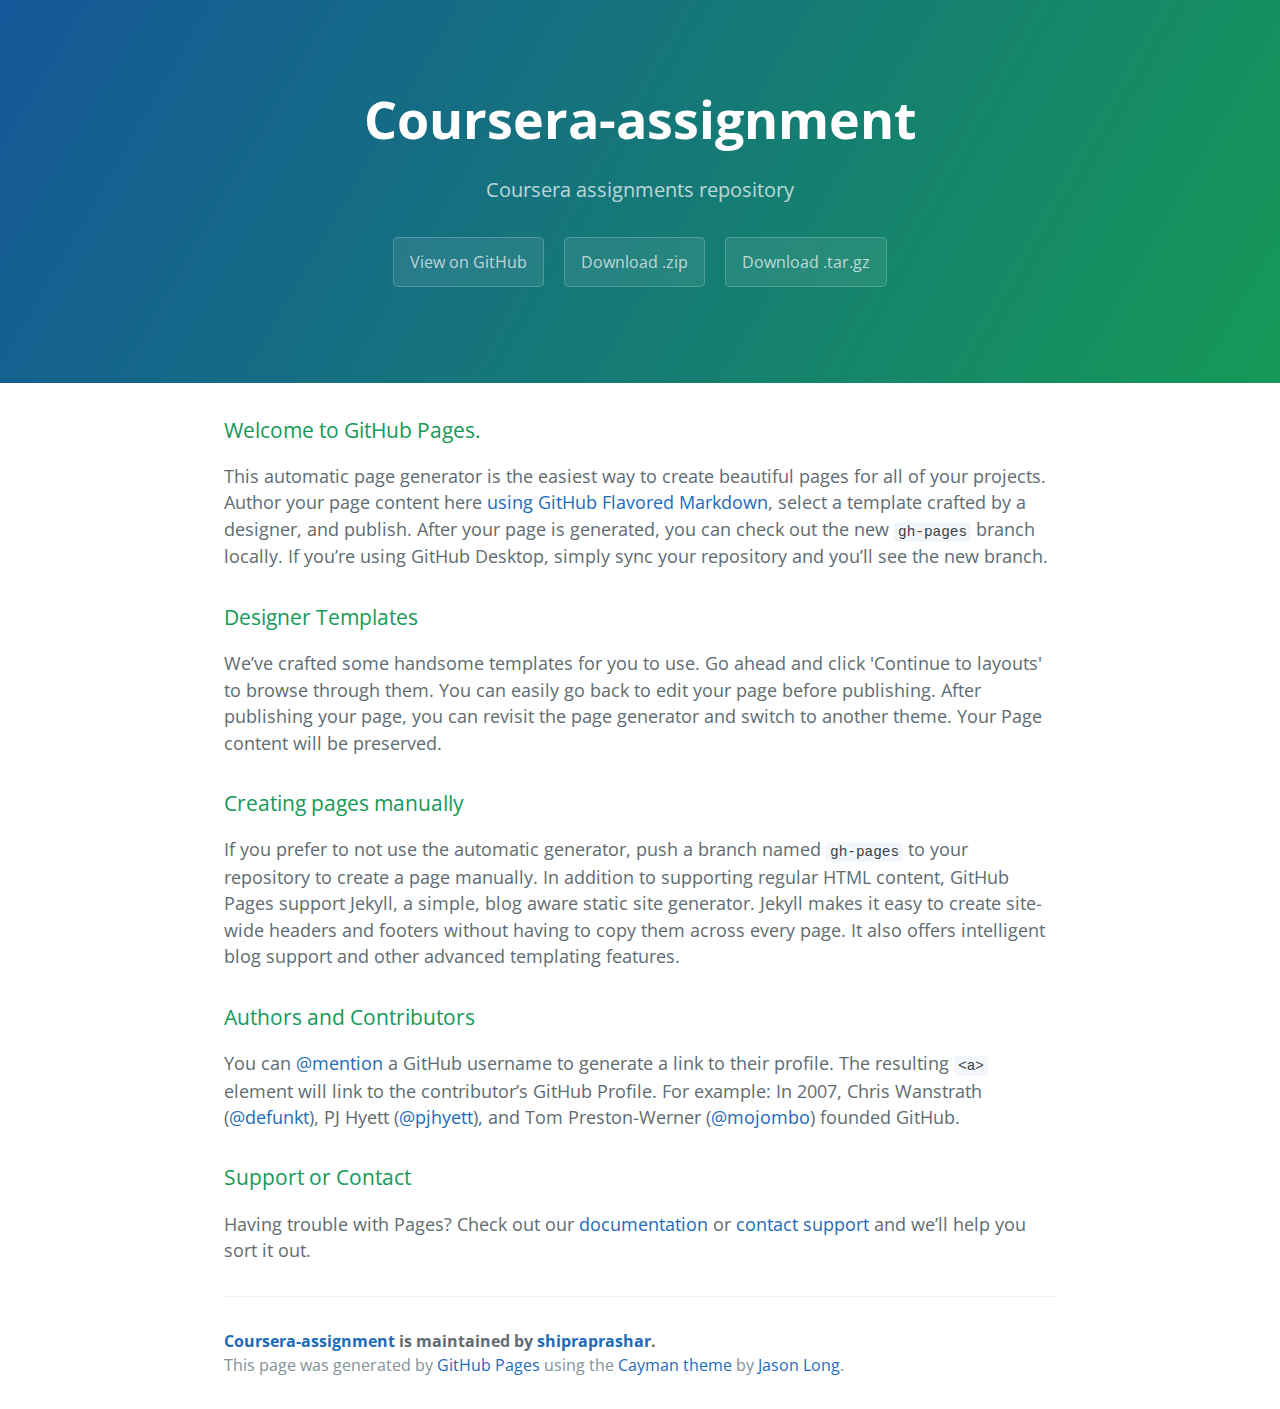
<file: index.html>
<!DOCTYPE html>
<html lang="en-us">
  <head>
    <meta charset="UTF-8">
    <title>Coursera-assignment by shipraprashar</title>
    <meta name="viewport" content="width=device-width, initial-scale=1">
    <link rel="stylesheet" type="text/css" href="stylesheets/normalize.css" media="screen">
    <link href='https://fonts.googleapis.com/css?family=Open+Sans:400,700' rel='stylesheet' type='text/css'>
    <link rel="stylesheet" type="text/css" href="stylesheets/stylesheet.css" media="screen">
    <link rel="stylesheet" type="text/css" href="stylesheets/github-light.css" media="screen">
  </head>
  <body>
    <section class="page-header">
      <h1 class="project-name">Coursera-assignment</h1>
      <h2 class="project-tagline">Coursera assignments repository</h2>
      <a href="https://github.com/shipraprashar/coursera-assignment" class="btn">View on GitHub</a>
      <a href="https://github.com/shipraprashar/coursera-assignment/zipball/master" class="btn">Download .zip</a>
      <a href="https://github.com/shipraprashar/coursera-assignment/tarball/master" class="btn">Download .tar.gz</a>
    </section>

    <section class="main-content">
      <h3>
<a id="welcome-to-github-pages" class="anchor" href="#welcome-to-github-pages" aria-hidden="true"><span aria-hidden="true" class="octicon octicon-link"></span></a>Welcome to GitHub Pages.</h3>

<p>This automatic page generator is the easiest way to create beautiful pages for all of your projects. Author your page content here <a href="https://guides.github.com/features/mastering-markdown/">using GitHub Flavored Markdown</a>, select a template crafted by a designer, and publish. After your page is generated, you can check out the new <code>gh-pages</code> branch locally. If you’re using GitHub Desktop, simply sync your repository and you’ll see the new branch.</p>

<h3>
<a id="designer-templates" class="anchor" href="#designer-templates" aria-hidden="true"><span aria-hidden="true" class="octicon octicon-link"></span></a>Designer Templates</h3>

<p>We’ve crafted some handsome templates for you to use. Go ahead and click 'Continue to layouts' to browse through them. You can easily go back to edit your page before publishing. After publishing your page, you can revisit the page generator and switch to another theme. Your Page content will be preserved.</p>

<h3>
<a id="creating-pages-manually" class="anchor" href="#creating-pages-manually" aria-hidden="true"><span aria-hidden="true" class="octicon octicon-link"></span></a>Creating pages manually</h3>

<p>If you prefer to not use the automatic generator, push a branch named <code>gh-pages</code> to your repository to create a page manually. In addition to supporting regular HTML content, GitHub Pages support Jekyll, a simple, blog aware static site generator. Jekyll makes it easy to create site-wide headers and footers without having to copy them across every page. It also offers intelligent blog support and other advanced templating features.</p>

<h3>
<a id="authors-and-contributors" class="anchor" href="#authors-and-contributors" aria-hidden="true"><span aria-hidden="true" class="octicon octicon-link"></span></a>Authors and Contributors</h3>

<p>You can <a href="https://help.github.com/articles/basic-writing-and-formatting-syntax/#mentioning-users-and-teams" class="user-mention">@mention</a> a GitHub username to generate a link to their profile. The resulting <code>&lt;a&gt;</code> element will link to the contributor’s GitHub Profile. For example: In 2007, Chris Wanstrath (<a href="https://github.com/defunkt" class="user-mention">@defunkt</a>), PJ Hyett (<a href="https://github.com/pjhyett" class="user-mention">@pjhyett</a>), and Tom Preston-Werner (<a href="https://github.com/mojombo" class="user-mention">@mojombo</a>) founded GitHub.</p>

<h3>
<a id="support-or-contact" class="anchor" href="#support-or-contact" aria-hidden="true"><span aria-hidden="true" class="octicon octicon-link"></span></a>Support or Contact</h3>

<p>Having trouble with Pages? Check out our <a href="https://help.github.com/pages">documentation</a> or <a href="https://github.com/contact">contact support</a> and we’ll help you sort it out.</p>

      <footer class="site-footer">
        <span class="site-footer-owner"><a href="https://github.com/shipraprashar/coursera-assignment">Coursera-assignment</a> is maintained by <a href="https://github.com/shipraprashar">shipraprashar</a>.</span>

        <span class="site-footer-credits">This page was generated by <a href="https://pages.github.com">GitHub Pages</a> using the <a href="https://github.com/jasonlong/cayman-theme">Cayman theme</a> by <a href="https://twitter.com/jasonlong">Jason Long</a>.</span>
      </footer>

    </section>

  
  </body>
</html>
</file>
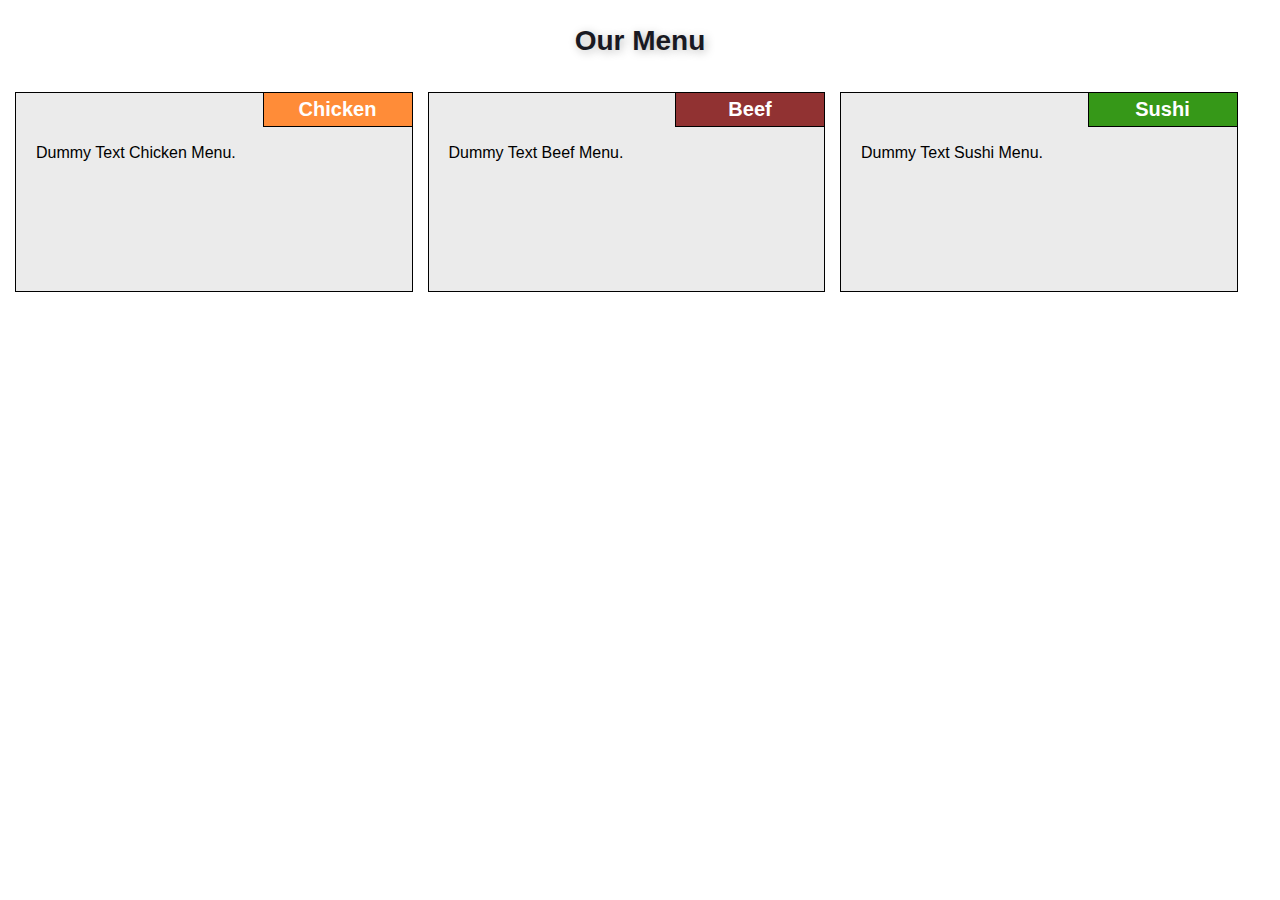
<file: Module2-assignment/index.html>
<!doctype html>
<html lang="en">
    <head>
        <title>Module2-Assignment</title>
        <meta charset="utf-8">
        <meta name="viewport" content="width=device-width, initial-scale=1">
        <link rel="stylesheet" type="text/css" href="css/mystyle.css">
    </head>
    
    <body>
           
            <h1>Our Menu</h1>
            <div class="row">
            <div class="col-lg-4 col-md-6">
               <div class="section">
                <h2 class="chicken">Chicken</h2>
                <p>Dummy Text Chicken Menu.</p>
                </div>
            </div>
            <div class="col-lg-4 col-md-6">
               <div class="section">
                <h2 class="beef">Beef</h2>
                <p>Dummy Text Beef Menu.</p>
                </div>
            </div>
            <div class="col-lg-4 col-md-12">
                <div class="section">
                <h2 class="sushi">Sushi</h2>
                <p>Dummy Text Sushi Menu.</p>
                </div>
            </div>
            </div>
    </body>
    
</html>
</file>
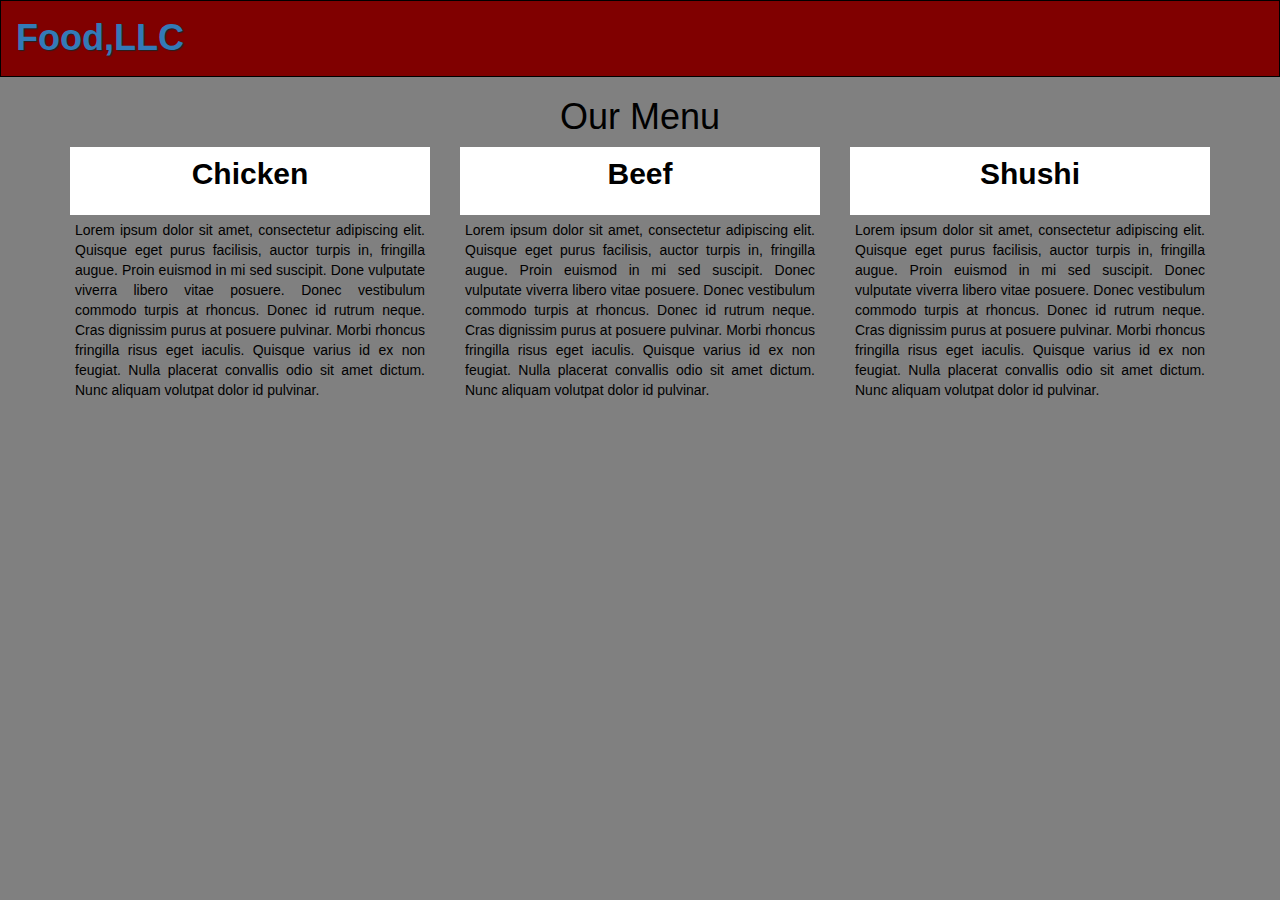
<file: Module3-assignment/index.html>
<!DOCTYPE html>
<html lang="en">
<head>
    <meta charset="utf-8">
    <meta http-equiv="X-UA-Compatible" content="IE=edge">
    <meta name="viewport" content="width=device-width, initial-scale=1" >
    <title>Module3-Assignment</title>
    <link rel="stylesheet" href="css/bootstrap.min.css">
    <link rel="stylesheet" href="css/mystyle.css">
</head>
<body>
<header>
    <nav id="header-nav" class="navbar navbar-default">
        <div class="container"></div>
        
        <div class="navbar-brand">
            <a href="index.html"><h1>Food,LLC</h1></a>
        </div>

        <button type="button" class="navbar-toggle collapsed" data-toggle="collapse" data-target="#collapsable-nav" aria-expanded="false">
        <span class="sr-only">Toggle navigation</span>
        <span class="icon-bar"></span>
        <span class="icon-bar"></span>
        <span class="icon-bar"></span>
        </button>
        </div>
        
        <div id="collapsable-nav" class="collapse navbar-collapse" aria-expanded="true" style="height:1px;">
            <ul id="nav-list" class="nav navbar-nav navbar-right visible-xs">
            <li>
                <a href="#chicken">
                <span >Chicken</span><br class="hidden-xs"></a>
            </li>
                <li>
                <a href="#beef">
                <span >Beef</span><br class="hidden-xs"></a>
            </li>
            <li>
                <a href="#shushi">
                <span >Sushi</span><br class="hidden-xs"></a>
            </li>
            </ul></div>
    </nav>
    <div id="main-content" class="container.fluid">
    <!--<h2 id="menu-categories-title" class="text-center"> Our Menu</h2></div> -->
</header>
<div id="body" class="container">
<section class="row">
    <!--<p><div class="col-xs-12">
    <h3>Chicken</h3>Dummy Chicken Menu,dummy Chicken Menu,dummy Chicken Menu,dummy Chicken Menu,dummy Chicken Menu,dummy Chicken Menu,dummy Chicken Menu,dummy Chicken Menu,dummy Chicken Menu,dummy Chicken Menu,dummy Chicken Menu,dummy Chicken Menu,dummy Chicken Menu,dummy Chicken Menu,dummy Chicken Menu</p> -->
    <h1 id="menu" class="text-center">Our Menu</h1>
        <div class="col-md-4 col-sm-6 col-xs-12">
            <div id="chicken" class="section">
                <h2 class="item text-center">Chicken</h2>
                <p>Lorem ipsum dolor sit amet, consectetur adipiscing elit. Quisque eget purus facilisis, auctor turpis in, fringilla augue. Proin euismod in mi sed suscipit. Done vulputate viverra libero vitae posuere. Donec vestibulum commodo turpis at rhoncus. Donec id rutrum neque. Cras dignissim purus at posuere pulvinar. Morbi rhoncus fringilla risus eget iaculis.  Quisque varius id ex non feugiat. Nulla placerat convallis odio sit amet dictum. Nunc aliquam volutpat dolor id pulvinar.</p>
            </div>
        </div>
        <div class="col-md-4 col-sm-6 col-xs-12">
            <div id="beef" class="section">
                <h2 class="item text-center">Beef</h2>
                <p>Lorem ipsum dolor sit amet, consectetur adipiscing elit. Quisque eget purus facilisis, auctor turpis in, fringilla augue. Proin euismod in mi sed suscipit. Donec vulputate viverra libero vitae posuere. Donec vestibulum commodo turpis at rhoncus. Donec id rutrum neque. Cras dignissim purus at posuere pulvinar. Morbi rhoncus fringilla risus eget iaculis.  Quisque varius id ex non feugiat. Nulla placerat convallis odio sit amet dictum. Nunc aliquam volutpat dolor id pulvinar.</p>
            </div>
        </div>
        <div class="col-md-4 col-sm-12 col-xs-12">
            <div id="shushi" class="section">
                <h2 class="item text-center">Shushi</h2>
                <p>Lorem ipsum dolor sit amet, consectetur adipiscing elit. Quisque eget purus facilisis, auctor turpis in, fringilla augue. Proin euismod in mi sed suscipit. Donec vulputate viverra libero vitae posuere. Donec vestibulum commodo turpis at rhoncus. Donec id rutrum neque. Cras dignissim purus at posuere pulvinar. Morbi rhoncus fringilla risus eget iaculis.  Quisque varius id ex non feugiat. Nulla placerat convallis odio sit amet dictum. Nunc aliquam volutpat dolor id pulvinar.</p>
            </div>
        </div>  
</section>
</div>
</div>

<!-- jQuery (Bootstrap JS plugins depend on it) -->
<script src="js/jquery-2.1.4.js"></script>
<script src="js/bootstrap.min.js"></script>
<!-- <script src="js/script.js"></script>   -->
</body>
</html>
</file>
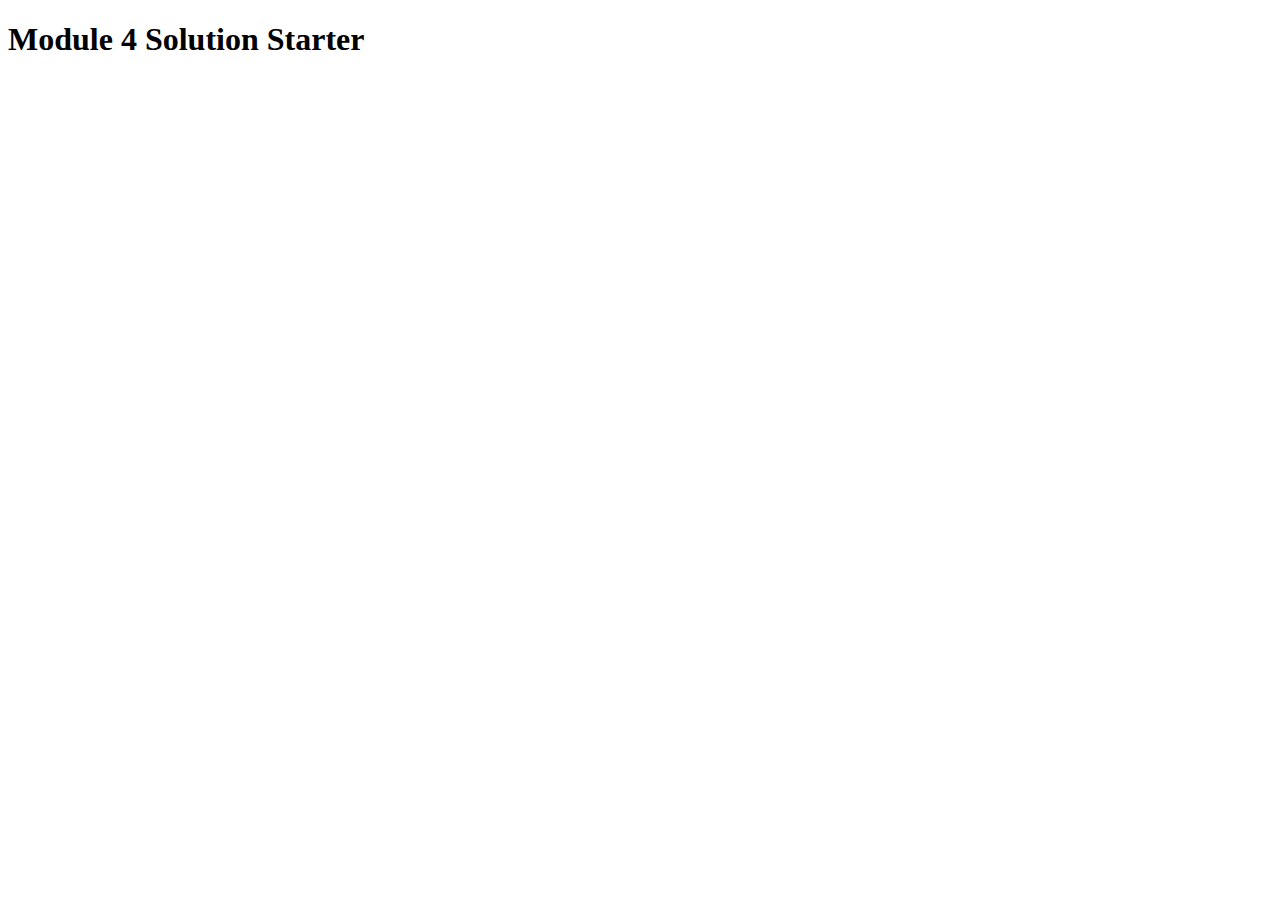
<file: Module4-assignment/index.html>
<!DOCTYPE html>
<html>
<head>
  <meta charset="utf-8">
  <title>Module 4 Solution Starter</title>
  <script src="SpeakHello.js"></script>
  <script src="SpeakGoodBye.js"></script>
  <script src="script.js"></script>
</head>
<body>
  <h1>Module 4 Solution Starter</h1>
</body>
</html>
</file>
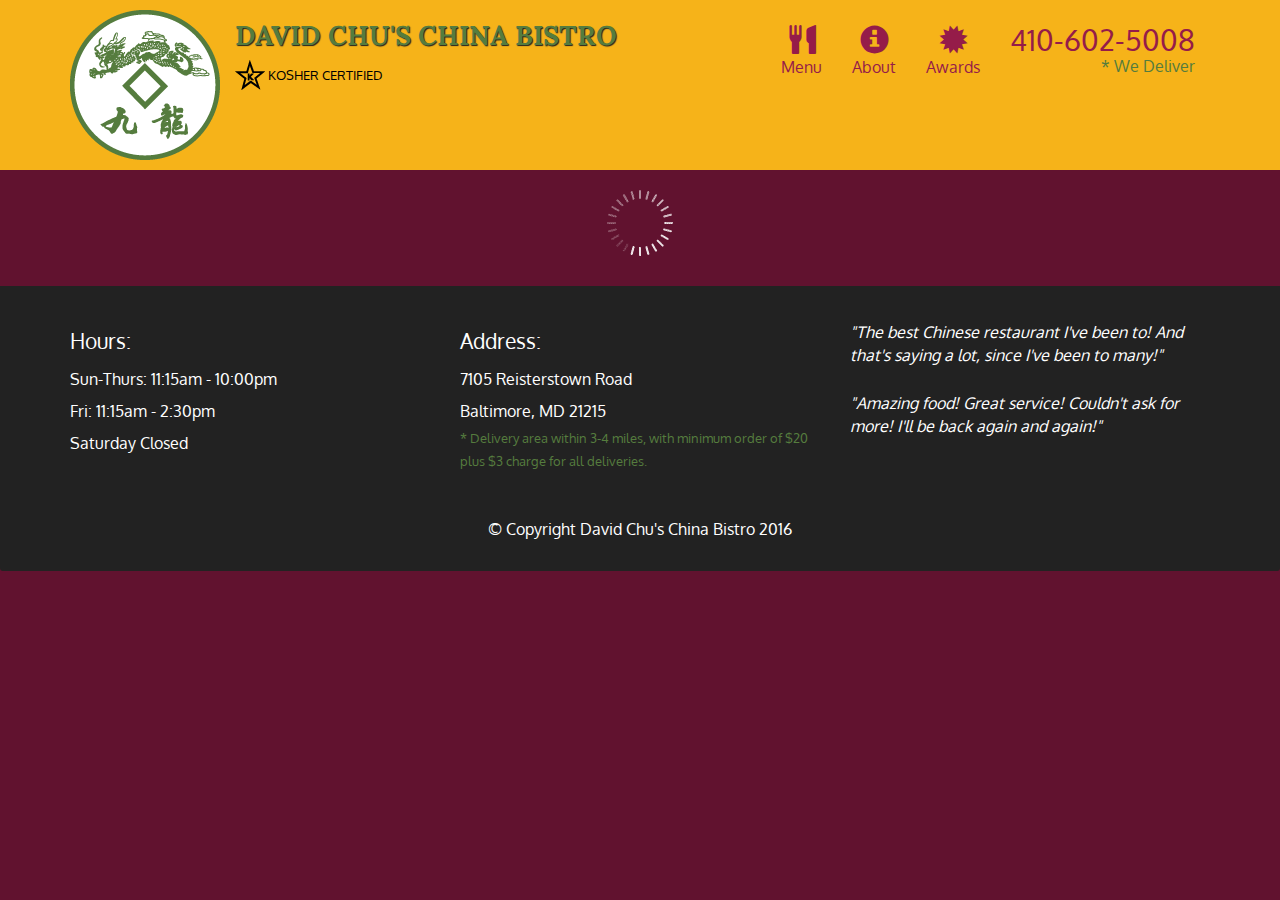
<file: Module5-assignment/index.html>
<!doctype html>
<html lang="en">
  <head>
    <meta charset="utf-8">
    <meta http-equiv="X-UA-Compatible" content="IE=edge">
    <meta name="viewport" content="width=device-width, initial-scale=1">
    <title>David Chu's China Bistro</title>
    <link rel="stylesheet" href="css/bootstrap.min.css">
    <link rel="stylesheet" href="css/styles.css">
    <link href='https://fonts.googleapis.com/css?family=Oxygen:400,300,700' rel='stylesheet' type='text/css'>
    <link href='https://fonts.googleapis.com/css?family=Lora' rel='stylesheet' type='text/css'>
  </head>
<body>
  <header>
    <nav id="header-nav" class="navbar navbar-default">
      <div class="container">
        <div class="navbar-header">
          <a href="index.html" class="pull-left visible-md visible-lg">
            <div id="logo-img" alt="Logo image"></div>
          </a>

          <div class="navbar-brand">
            <a href="index.html"><h1>David Chu's China Bistro</h1></a>
            <p>
              <img src="images/star-k-logo.png" alt="Kosher certification">
              <span>Kosher Certified</span>
            </p>
          </div>

          <button id="navbarToggle" type="button" class="navbar-toggle collapsed" data-toggle="collapse" data-target="#collapsable-nav" aria-expanded="false">
            <span class="sr-only">Toggle navigation</span>
            <span class="icon-bar"></span>
            <span class="icon-bar"></span>
            <span class="icon-bar"></span>
          </button>
        </div>
        
        <div id="collapsable-nav" class="collapse navbar-collapse">
           <ul id="nav-list" class="nav navbar-nav navbar-right">
            <li id="navHomeButton" class="visible-xs active">
              <a href="index.html">
                <span class="glyphicon glyphicon-home"></span> Home</a>
            </li>
            <li id="navMenuButton">
              <a href="#" onclick="$dc.loadMenuCategories();">
                <span class="glyphicon glyphicon-cutlery"></span><br class="hidden-xs"> Menu</a>
            </li>
            <li>
              <a href="#">
                <span class="glyphicon glyphicon-info-sign"></span><br class="hidden-xs"> About</a>
            </li>
            <li>
              <a href="#">
                <span class="glyphicon glyphicon-certificate"></span><br class="hidden-xs"> Awards</a>
            </li>
            <li id="phone" class="hidden-xs">
              <a href="tel:410-602-5008">
                <span>410-602-5008</span></a><div>* We Deliver</div>
            </li>
          </ul><!-- #nav-list -->
        </div><!-- .collapse .navbar-collapse -->
      </div><!-- .container -->
    </nav><!-- #header-nav -->
  </header>

  <div id="call-btn" class="visible-xs">
    <a class="btn" href="tel:410-602-5008">
    <span class="glyphicon glyphicon-earphone"></span>
    410-602-5008
    </a>
  </div>
  <div id="xs-deliver" class="text-center visible-xs">* We Deliver</div>

  <div id="main-content" class="container"></div>

  <footer class="panel-footer">
    <div class="container">
      <div class="row">
        <section id="hours" class="col-sm-4">
          <span>Hours:</span><br>
          Sun-Thurs: 11:15am - 10:00pm<br>
          Fri: 11:15am - 2:30pm<br>
          Saturday Closed
          <hr class="visible-xs">
        </section>
        <section id="address" class="col-sm-4">
          <span>Address:</span><br>
          7105 Reisterstown Road<br>
          Baltimore, MD 21215
          <p>* Delivery area within 3-4 miles, with minimum order of $20 plus $3 charge for all deliveries.</p>
          <hr class="visible-xs">
        </section>
        <section id="testimonials" class="col-sm-4">
          <p>"The best Chinese restaurant I've been to! And that's saying a lot, since I've been to many!"</p>
          <p>"Amazing food! Great service! Couldn't ask for more! I'll be back again and again!"</p>
        </section>
      </div>
      <div class="text-center">&copy; Copyright David Chu's China Bistro 2016</div>
    </div>
  </footer>

  <!-- jQuery (Bootstrap JS plugins depend on it) -->
  <script src="js/jquery-2.1.4.min.js"></script>
  <script src="js/bootstrap.min.js"></script>
  <script src="js/ajax-utils.js"></script>
  <script src="js/script.js"></script>
</body>
</html>
</file>
<file: stylesheets/stylesheet.css>
* {
  box-sizing: border-box; }

body {
  padding: 0;
  margin: 0;
  font-family: "Open Sans", "Helvetica Neue", Helvetica, Arial, sans-serif;
  font-size: 16px;
  line-height: 1.5;
  color: #606c71; }

a {
  color: #1e6bb8;
  text-decoration: none; }
  a:hover {
    text-decoration: underline; }

.btn {
  display: inline-block;
  margin-bottom: 1rem;
  color: rgba(255, 255, 255, 0.7);
  background-color: rgba(255, 255, 255, 0.08);
  border-color: rgba(255, 255, 255, 0.2);
  border-style: solid;
  border-width: 1px;
  border-radius: 0.3rem;
  transition: color 0.2s, background-color 0.2s, border-color 0.2s; }
  .btn + .btn {
    margin-left: 1rem; }

.btn:hover {
  color: rgba(255, 255, 255, 0.8);
  text-decoration: none;
  background-color: rgba(255, 255, 255, 0.2);
  border-color: rgba(255, 255, 255, 0.3); }

@media screen and (min-width: 64em) {
  .btn {
    padding: 0.75rem 1rem; } }

@media screen and (min-width: 42em) and (max-width: 64em) {
  .btn {
    padding: 0.6rem 0.9rem;
    font-size: 0.9rem; } }

@media screen and (max-width: 42em) {
  .btn {
    display: block;
    width: 100%;
    padding: 0.75rem;
    font-size: 0.9rem; }
    .btn + .btn {
      margin-top: 1rem;
      margin-left: 0; } }

.page-header {
  color: #fff;
  text-align: center;
  background-color: #159957;
  background-image: linear-gradient(120deg, #155799, #159957); }

@media screen and (min-width: 64em) {
  .page-header {
    padding: 5rem 6rem; } }

@media screen and (min-width: 42em) and (max-width: 64em) {
  .page-header {
    padding: 3rem 4rem; } }

@media screen and (max-width: 42em) {
  .page-header {
    padding: 2rem 1rem; } }

.project-name {
  margin-top: 0;
  margin-bottom: 0.1rem; }

@media screen and (min-width: 64em) {
  .project-name {
    font-size: 3.25rem; } }

@media screen and (min-width: 42em) and (max-width: 64em) {
  .project-name {
    font-size: 2.25rem; } }

@media screen and (max-width: 42em) {
  .project-name {
    font-size: 1.75rem; } }

.project-tagline {
  margin-bottom: 2rem;
  font-weight: normal;
  opacity: 0.7; }

@media screen and (min-width: 64em) {
  .project-tagline {
    font-size: 1.25rem; } }

@media screen and (min-width: 42em) and (max-width: 64em) {
  .project-tagline {
    font-size: 1.15rem; } }

@media screen and (max-width: 42em) {
  .project-tagline {
    font-size: 1rem; } }

.main-content :first-child {
  margin-top: 0; }
.main-content img {
  max-width: 100%; }
.main-content h1, .main-content h2, .main-content h3, .main-content h4, .main-content h5, .main-content h6 {
  margin-top: 2rem;
  margin-bottom: 1rem;
  font-weight: normal;
  color: #159957; }
.main-content p {
  margin-bottom: 1em; }
.main-content code {
  padding: 2px 4px;
  font-family: Consolas, "Liberation Mono", Menlo, Courier, monospace;
  font-size: 0.9rem;
  color: #383e41;
  background-color: #f3f6fa;
  border-radius: 0.3rem; }
.main-content pre {
  padding: 0.8rem;
  margin-top: 0;
  margin-bottom: 1rem;
  font: 1rem Consolas, "Liberation Mono", Menlo, Courier, monospace;
  color: #567482;
  word-wrap: normal;
  background-color: #f3f6fa;
  border: solid 1px #dce6f0;
  border-radius: 0.3rem; }
  .main-content pre > code {
    padding: 0;
    margin: 0;
    font-size: 0.9rem;
    color: #567482;
    word-break: normal;
    white-space: pre;
    background: transparent;
    border: 0; }
.main-content .highlight {
  margin-bottom: 1rem; }
  .main-content .highlight pre {
    margin-bottom: 0;
    word-break: normal; }
.main-content .highlight pre, .main-content pre {
  padding: 0.8rem;
  overflow: auto;
  font-size: 0.9rem;
  line-height: 1.45;
  border-radius: 0.3rem; }
.main-content pre code, .main-content pre tt {
  display: inline;
  max-width: initial;
  padding: 0;
  margin: 0;
  overflow: initial;
  line-height: inherit;
  word-wrap: normal;
  background-color: transparent;
  border: 0; }
  .main-content pre code:before, .main-content pre code:after, .main-content pre tt:before, .main-content pre tt:after {
    content: normal; }
.main-content ul, .main-content ol {
  margin-top: 0; }
.main-content blockquote {
  padding: 0 1rem;
  margin-left: 0;
  color: #819198;
  border-left: 0.3rem solid #dce6f0; }
  .main-content blockquote > :first-child {
    margin-top: 0; }
  .main-content blockquote > :last-child {
    margin-bottom: 0; }
.main-content table {
  display: block;
  width: 100%;
  overflow: auto;
  word-break: normal;
  word-break: keep-all; }
  .main-content table th {
    font-weight: bold; }
  .main-content table th, .main-content table td {
    padding: 0.5rem 1rem;
    border: 1px solid #e9ebec; }
.main-content dl {
  padding: 0; }
  .main-content dl dt {
    padding: 0;
    margin-top: 1rem;
    font-size: 1rem;
    font-weight: bold; }
  .main-content dl dd {
    padding: 0;
    margin-bottom: 1rem; }
.main-content hr {
  height: 2px;
  padding: 0;
  margin: 1rem 0;
  background-color: #eff0f1;
  border: 0; }

@media screen and (min-width: 64em) {
  .main-content {
    max-width: 64rem;
    padding: 2rem 6rem;
    margin: 0 auto;
    font-size: 1.1rem; } }

@media screen and (min-width: 42em) and (max-width: 64em) {
  .main-content {
    padding: 2rem 4rem;
    font-size: 1.1rem; } }

@media screen and (max-width: 42em) {
  .main-content {
    padding: 2rem 1rem;
    font-size: 1rem; } }

.site-footer {
  padding-top: 2rem;
  margin-top: 2rem;
  border-top: solid 1px #eff0f1; }

.site-footer-owner {
  display: block;
  font-weight: bold; }

.site-footer-credits {
  color: #819198; }

@media screen and (min-width: 64em) {
  .site-footer {
    font-size: 1rem; } }

@media screen and (min-width: 42em) and (max-width: 64em) {
  .site-footer {
    font-size: 1rem; } }

@media screen and (max-width: 42em) {
  .site-footer {
    font-size: 0.9rem; } }
</file>
<file: stylesheets/github-light.css>
/*
The MIT License (MIT)

Copyright (c) 2016 GitHub, Inc.

Permission is hereby granted, free of charge, to any person obtaining a copy
of this software and associated documentation files (the "Software"), to deal
in the Software without restriction, including without limitation the rights
to use, copy, modify, merge, publish, distribute, sublicense, and/or sell
copies of the Software, and to permit persons to whom the Software is
furnished to do so, subject to the following conditions:

The above copyright notice and this permission notice shall be included in all
copies or substantial portions of the Software.

THE SOFTWARE IS PROVIDED "AS IS", WITHOUT WARRANTY OF ANY KIND, EXPRESS OR
IMPLIED, INCLUDING BUT NOT LIMITED TO THE WARRANTIES OF MERCHANTABILITY,
FITNESS FOR A PARTICULAR PURPOSE AND NONINFRINGEMENT. IN NO EVENT SHALL THE
AUTHORS OR COPYRIGHT HOLDERS BE LIABLE FOR ANY CLAIM, DAMAGES OR OTHER
LIABILITY, WHETHER IN AN ACTION OF CONTRACT, TORT OR OTHERWISE, ARISING FROM,
OUT OF OR IN CONNECTION WITH THE SOFTWARE OR THE USE OR OTHER DEALINGS IN THE
SOFTWARE.

*/

.pl-c /* comment */ {
  color: #969896;
}

.pl-c1 /* constant, variable.other.constant, support, meta.property-name, support.constant, support.variable, meta.module-reference, markup.raw, meta.diff.header */,
.pl-s .pl-v /* string variable */ {
  color: #0086b3;
}

.pl-e /* entity */,
.pl-en /* entity.name */ {
  color: #795da3;
}

.pl-smi /* variable.parameter.function, storage.modifier.package, storage.modifier.import, storage.type.java, variable.other */,
.pl-s .pl-s1 /* string source */ {
  color: #333;
}

.pl-ent /* entity.name.tag */ {
  color: #63a35c;
}

.pl-k /* keyword, storage, storage.type */ {
  color: #a71d5d;
}

.pl-s /* string */,
.pl-pds /* punctuation.definition.string, string.regexp.character-class */,
.pl-s .pl-pse .pl-s1 /* string punctuation.section.embedded source */,
.pl-sr /* string.regexp */,
.pl-sr .pl-cce /* string.regexp constant.character.escape */,
.pl-sr .pl-sre /* string.regexp source.ruby.embedded */,
.pl-sr .pl-sra /* string.regexp string.regexp.arbitrary-repitition */ {
  color: #183691;
}

.pl-v /* variable */ {
  color: #ed6a43;
}

.pl-id /* invalid.deprecated */ {
  color: #b52a1d;
}

.pl-ii /* invalid.illegal */ {
  color: #f8f8f8;
  background-color: #b52a1d;
}

.pl-sr .pl-cce /* string.regexp constant.character.escape */ {
  font-weight: bold;
  color: #63a35c;
}

.pl-ml /* markup.list */ {
  color: #693a17;
}

.pl-mh /* markup.heading */,
.pl-mh .pl-en /* markup.heading entity.name */,
.pl-ms /* meta.separator */ {
  font-weight: bold;
  color: #1d3e81;
}

.pl-mq /* markup.quote */ {
  color: #008080;
}

.pl-mi /* markup.italic */ {
  font-style: italic;
  color: #333;
}

.pl-mb /* markup.bold */ {
  font-weight: bold;
  color: #333;
}

.pl-md /* markup.deleted, meta.diff.header.from-file */ {
  color: #bd2c00;
  background-color: #ffecec;
}

.pl-mi1 /* markup.inserted, meta.diff.header.to-file */ {
  color: #55a532;
  background-color: #eaffea;
}

.pl-mdr /* meta.diff.range */ {
  font-weight: bold;
  color: #795da3;
}

.pl-mo /* meta.output */ {
  color: #1d3e81;
}
</file>
<file: Module2-assignment/css/mystyle.css>
* {
    box-sizing: border-box;
}
body {
    font-family: sans-serif;
    margin: 0;
    font-size: 16px/18px;
}

h1{
    text-align: center;
    font-size: 175%;
    margin: 0;
    margin-top: 25px;
    margin-bottom: 20px;
    text-shadow: 2px 2px 10px #bbb;
    color: #191922;
}
h2 {
    display: inline-block;
    border: 1px solid black;
    padding: 5px;
    font-size: 125%;
    width: 150px;
    text-align: center;
    margin-top: -13px;
    margin-bottom: 0;
    position: absolute;
    right: -1px;
    top: 12px;
    color: #fff;
}
.chicken {
    background-color: #ff8c38;
}
.chicken:hover {
    background-color: white;
    color: #ff8c38;
    cursor: pointer;
}
.beef {
    background-color: #913232;
}
.beef:hover {
    background-color: white;
    color: #913232;
    cursor: pointer;

}
.sushi {
    background-color: #369818;
}
.sushi:hover {
    background-color: white;
    color: #369818;
    cursor: pointer;
}


.section {
    background-color: #ebebeb;
    border: 1px solid black;
    position: relative;
    min-height: 200px;
    margin-right: 15px;
    margin-left: auto;
    margin-bottom: 15px;
    padding: 20px;
    padding-top: 35px;
    box-sizing: border-box;
    min-width: 300px;
    overflow: hidden;

}        


/************* Responsive framework *************/
.row {
    width: 100%;
    margin: 0;
    padding: 15px;
    
}

@media (min-width: 992px) {
    .col-lg-1, .col-lg-2, .col-lg-3, .col-lg-4, .col-lg-5, .col-lg-6, .col-lg-7, .col-lg-8, .col-lg-9, .col-lg-10, .col-lg-11, .col-lg-12{
        float: left;
    }
    .col-lg-1 {
        width: 8.33%;
    }
    .col-lg-2 {
        width: 16.66%;
    }
    .col-lg-3 {
        width: 25%;
    }
    .col-lg-4 {
        width: 33%;
    }
    .col-lg-5 {
        width: 41.66%;
    }
    .col-lg-6 {
        width: 50%;
    }
    .col-lg-7 {
        width: 58.33%;
    }
    .col-lg-8 {
        width: 66.66%;
    }
    .col-lg-9 {
        width: 74.99%;
    }
    .col-lg-10 {
        width: 83.33%;
    }
    .col-lg-11 {
        width: 91.66%;
    }
    .col-lg-12 {
        width: 100%;
    }
}


@media (min-width: 768px) and (max-width: 991px) {
     .col-md-1, .col-md-2, .col-md-3, .col-md-4, .col-md-5, .col-md-6, .col-md-7, .col-md-8, .col-md-9, .col-md-10, .col-md-11, .col-md-12{
        float: left;
    }
    .col-md-1 {
        width: 8.33%;
    }
    .col-md-2 {
        width: 16.66%;
    }
    .col-md-3 {
        width: 25%;
    }
    .col-md-4 {
        width: 33%;
    }
    .col-md-5 {
        width: 41.66%;
    }
    .col-md-6 {
        width: 50%;
    }
    .col-md-7 {
        width: 58.33%;
    }
    .col-md-8 {
        width: 66.66%;
    }
    .col-md-9 {
        width: 74.99%;
    }
    .col-md-10 {
        width: 83.33%;
    }
    .col-md-11 {
        width: 91.66%;
    }
    .col-md-12 {
        width: 100%;
    }
}
</file>
<file: Module3-assignment/css/mystyle.css>
body{
    font-size: 14px;
    color: black;
    background-color: grey;
    font-family: Helvetica;

}
/** Header**/
#header-nav{
    background-color: maroon;
    border-radius: 0;
    border: 1.5px solid black;
    margin-bottom: 0px;
}

.navbar-brand {
    padding-top: 50px;
    padding-bottom: 25px; 
}

.navbar-brand a:hover, .navbar-brand a:focus {
    text-decoration: none;
}

.navbar-brand h1 {
    font-weight: bold;
    text-shadow: 1px 1px 1px #222;
    margin-top: -13px;
    margin-bottom: 75px;
    line-height: .80px;

}

#nav-list {
    margin-top: 10px;
}

#nav-list a{
    color: black;
    text-align: center;
}

#nav-list a:hover {
    background: #E7E7E7;
}

#nav-list a span {
    font-size: 1.8em;
}
.navbar-header button.navbar-toggle, .navbar-header .icon-bar {
    border: 1px solid black;
}

h2{
    font-weight: bold;
    color: solid black;
    background-color: white;
    margin: 0px;
    padding:10px 10px 25px;
}

p{
    background-color: grey;
    color: solid black;
    text-align: justify;
    padding:   5px;
}
h3{
    text-align: center;
    margin-top: 0px;
    padding-top: 10px;
    color: solid black;
    background-color: grey;
}
h3 a:hover{
    text-decoration: none;
}
</file>
<file: Module5-assignment/css/styles.css>
body {
  font-size: 16px;
  color: #fff;
  background-color: #61122f;
  font-family: 'Oxygen', sans-serif;
}

/** HEADER **/
#header-nav {
  background-color: #f6b319;
  border-radius: 0;
  border: 0;
}

#logo-img {
  background: url('../images/restaurant-logo_large.png') no-repeat;
  width: 150px;
  height: 150px;
  margin: 10px 15px 10px 0;
}

.navbar-brand {
  padding-top: 25px;
}
.navbar-brand h1 { /* Restaurant name */
  font-family: 'Lora', serif;
  color: #557c3e;
  font-size: 1.5em;
  text-transform: uppercase;
  font-weight: bold;
  text-shadow: 1px 1px 1px #222;
  margin-top: 0;
  margin-bottom: 0;
  line-height: .75;
}
.navbar-brand a:hover, .navbar-brand a:focus {
  text-decoration: none;
}
.navbar-brand p { /* Kosher cert */
  color: #000;
  text-transform: uppercase;
  font-size: .7em;
  margin-top: 15px;
}
.navbar-brand p span { /* Star-K */
  vertical-align: middle;
}

#nav-list {
  margin-top: 10px;
}
#nav-list a {
  color: #951C49;
  text-align: center;
}
#nav-list a:hover {
  background: #E7E7E7;
}
#nav-list a span {
  font-size: 1.8em;
}

#phone {
  margin-top: 5px;
}
#phone a { /* Phone number */
  text-align: right;
  padding-bottom: 0;
}
#phone div { /* We Deliver */
  color: #557c3e;
  text-align: right;
  padding-right: 15px;
}

.navbar-header button.navbar-toggle, .navbar-header .icon-bar {
  border: 1px solid #61122f;
}
.navbar-header button.navbar-toggle {
  clear: both;
  margin-top: -30px;
}
/* END HEADER */

/* FOOTER */
.panel-footer {
  margin-top: 30px;
  padding-top: 35px;
  padding-bottom: 30px;
  background-color: #222;
  border-top: 0;
}
.panel-footer div.row {
  margin-bottom: 35px;
}
#hours, #address {
  line-height: 2;
}
#hours > span, #address > span {
  font-size: 1.3em;
}
#address p {
  color: #557c3e;
  font-size: .8em;
  line-height: 1.8;
}
#testimonials {
  font-style: italic;
}
#testimonials p:nth-child(2) {
  margin-top: 25px;
}
/* END FOOTER */



/* HOME PAGE */
.container .jumbotron {
  box-shadow: 0 0 50px #3F0C1F;
  border: 2px solid #3F0C1F;
}

#menu-tile, #specials-tile, #map-tile {
  height: 250px;
  width: 100%;
  margin-bottom: 15px;
  position: relative;
  border: 2px solid #3F0C1F;
  overflow: hidden;
}
#menu-tile:hover, #specials-tile:hover, #map-tile:hover {
  box-shadow: 0 1px 5px 1px #cccccc;
}
#menu-tile {
  background: url('../images/menu-tile.jpg') no-repeat;
  background-position: center;
}
#specials-tile {
  background: url('../images/specials-tile.jpg') no-repeat;
  background-position: center;
}
#menu-tile span, #specials-tile span, #map-tile span {
  position: absolute;
  bottom: 0;
  right: 0;
  width: 100%;
  text-align: center;
  font-size: 1.6em;
  text-transform: uppercase;
  background-color: #000;
  color: #fff;
  opacity: .8;
}
/* END HOME PAGE */

/* MENU CATEGORIES PAGE */
.category-tile { 
  position: relative;
  border: 2px solid #3F0C1F;
  overflow: hidden;
  width: 200px;
  height: 200px;
  margin: 0 auto 15px;
}
.category-tile span {
  position: absolute;
  bottom: 0;
  right: 0;
  width: 100%;
  text-align: center;
  font-size: 1.2em;
  text-transform: uppercase;
  background-color: #000;
  color: #fff;
  opacity: .8;
}
.category-tile:hover {
  box-shadow: 0 1px 5px 1px #cccccc;
}

#menu-categories-title + div {
  margin-bottom: 50px;
}
/* END MENU CATEGORIES PAGE */

/* SINGLE CATEGORY PAGE */
.menu-item-tile {
  margin-bottom: 25px;
}
.menu-item-tile hr {
  width: 80%;
}
.menu-item-tile .menu-item-price {
  font-size: 1.1em;
  text-align: right;
  margin-top: -15px;
  margin-right: -15px;
}
.menu-item-tile .menu-item-price span {
  font-size: .6em;
}
.menu-item-photo {
  position: relative;
  border: 2px solid #3F0C1F; 
  overflow: hidden;
  padding: 0;
  margin-right: -15px;
  margin-left: auto;
  margin-bottom: 20px;
  max-width: 250px;
}
.menu-item-photo div {
  position: absolute;
  bottom: 0;
  right: 0;
  width: 80px;
  background-color: #557c3e;
  text-align: center;
}
.menu-item-description {
  padding-right: 30px;
}
h3.menu-item-title {
  margin: 0 0 10px;
}
.menu-item-details {
  font-size: .9em;
  font-style: italic;
}
/* END SINGLE CATEGORY PAGE */


/********** Large devices only **********/
@media (min-width: 1200px) {
  .container .jumbotron {
    background: url('../images/jumbotron_1200.jpg') no-repeat;
    height: 675px;
  }
}

/********** Medium devices only **********/
@media (min-width: 992px) and (max-width: 1199px) {
  /* Header */
  #logo-img {
    background: url('../images/restaurant-logo_medium.png') no-repeat;
    width: 100px;
    height: 100px;
    margin: 5px 5px 5px 0;
  }
  /* End Header */

  /* Home Page */
  .container .jumbotron {
    background: url('../images/jumbotron_992.jpg') no-repeat;
    height: 558px;
  }
  /* End Home Page */
}

/********** Small devices only **********/
@media (min-width: 768px) and (max-width: 991px) {
  /* Home Page */
  .container .jumbotron {
    background: url('../images/jumbotron_768.jpg') no-repeat;
    height: 432px;
  }
  /* End Home Page */
}

/********** Extra small devices only **********/
@media (max-width: 767px) {
  /* Header */
  .navbar-brand {
    padding-top: 10px;
    height: 80px;
  }
  .navbar-brand h1 { /* Restaurant name */
    padding-top: 10px;
    font-size: 5vw; /* 1vw = 1% of viewport width */
  }
  .navbar-brand p { /* Kosher cert */
    font-size: .6em;
    margin-top: 12px;
  }
  .navbar-brand p img { /* Star-K */
    height: 20px;
  }

  #collapsable-nav a { /* Collapsed nav menu text */
    font-size: 1.2em;
  }
  #collapsable-nav a span { /* Collapsed nav menu glyph */
    font-size: 1em;
    margin-right: 5px;
  }

  #call-btn > a {
    font-size: 1.5em;
    display: block;
    margin: 0 20px;
    padding: 10px;
    border: 2px solid #fff;
    background-color: #f6b319;
    color: #951c49;
  }
  #xs-deliver {
    margin-top: 5px;
    font-size: .7em;
    letter-spacing: .1em;
    text-transform: uppercase;
  }
  /* End Header */

  /* Footer */
  .panel-footer section {
    margin-bottom: 30px;
    text-align: center;
  }
  .panel-footer section:nth-child(3) {
    margin-bottom: 0; /* margin already exists on the whole row */
  }
  .panel-footer section hr {
    width: 50%;
  }
  /* End Footer */

  /* Home Page */
  .container .jumbotron {
    margin-top: 30px;
    padding: 0;
  }
  #menu-tile, #specials-tile {
    width: 360px;
    margin: 0 auto 15px;
  }

  .menu-item-photo {
    margin-right: auto;
  }
  .menu-item-tile .menu-item-price {
    text-align: center;
  }
  .menu-item-description {
    text-align: center;;
  }
}


/********** Super extra small devices Only :-) (e.g., iPhone 4) **********/
@media (max-width: 479px) {
  /* Header */
  .navbar-brand h1 { /* Restaurant name */
    padding-top: 5px;
    font-size: 6vw;
  }
  /* End Header */
  
  /* Home page */
  #menu-tile, #specials-tile {
    width: 280px;
    margin: 0 auto 15px;
  }

  .col-xxs-12 {
    position: relative;
    min-height: 1px;
    padding-right: 15px;
    padding-left: 15px;
    float: left;
    width: 100%;
  }
}
</file>
